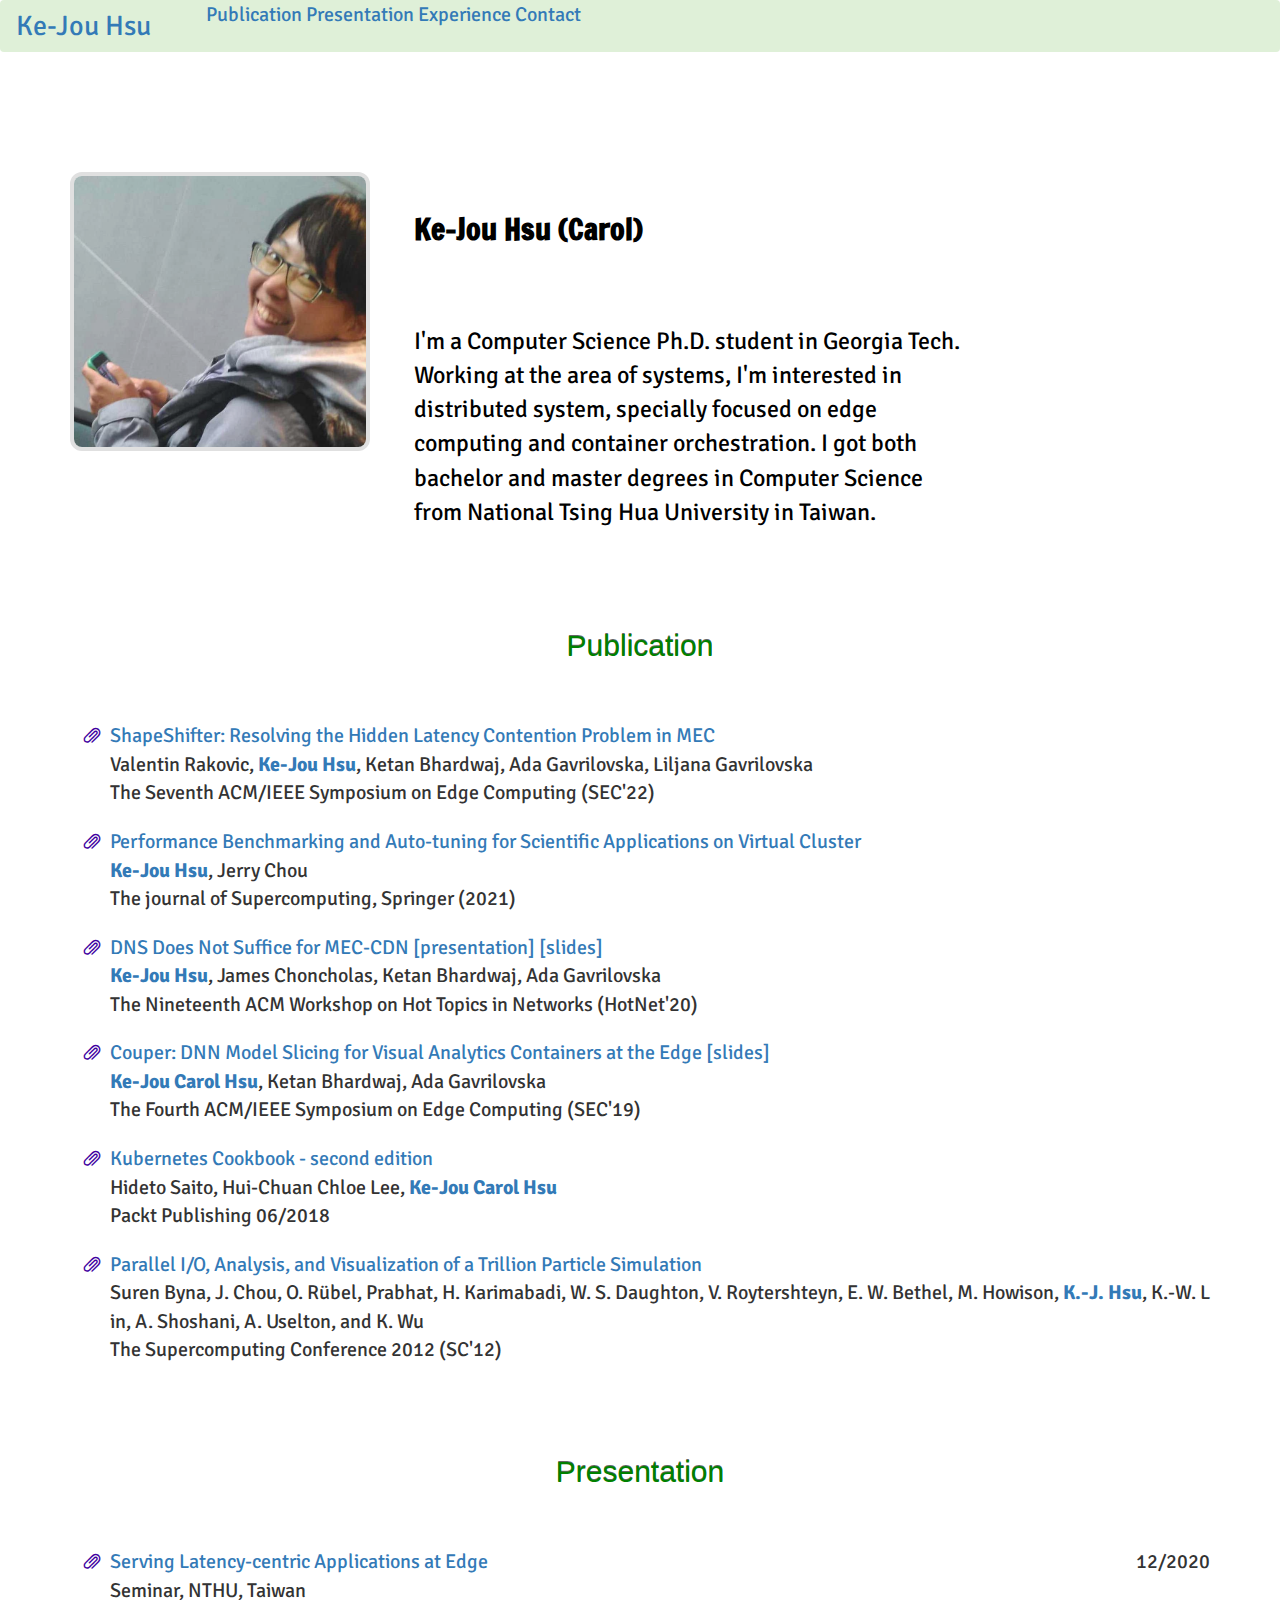
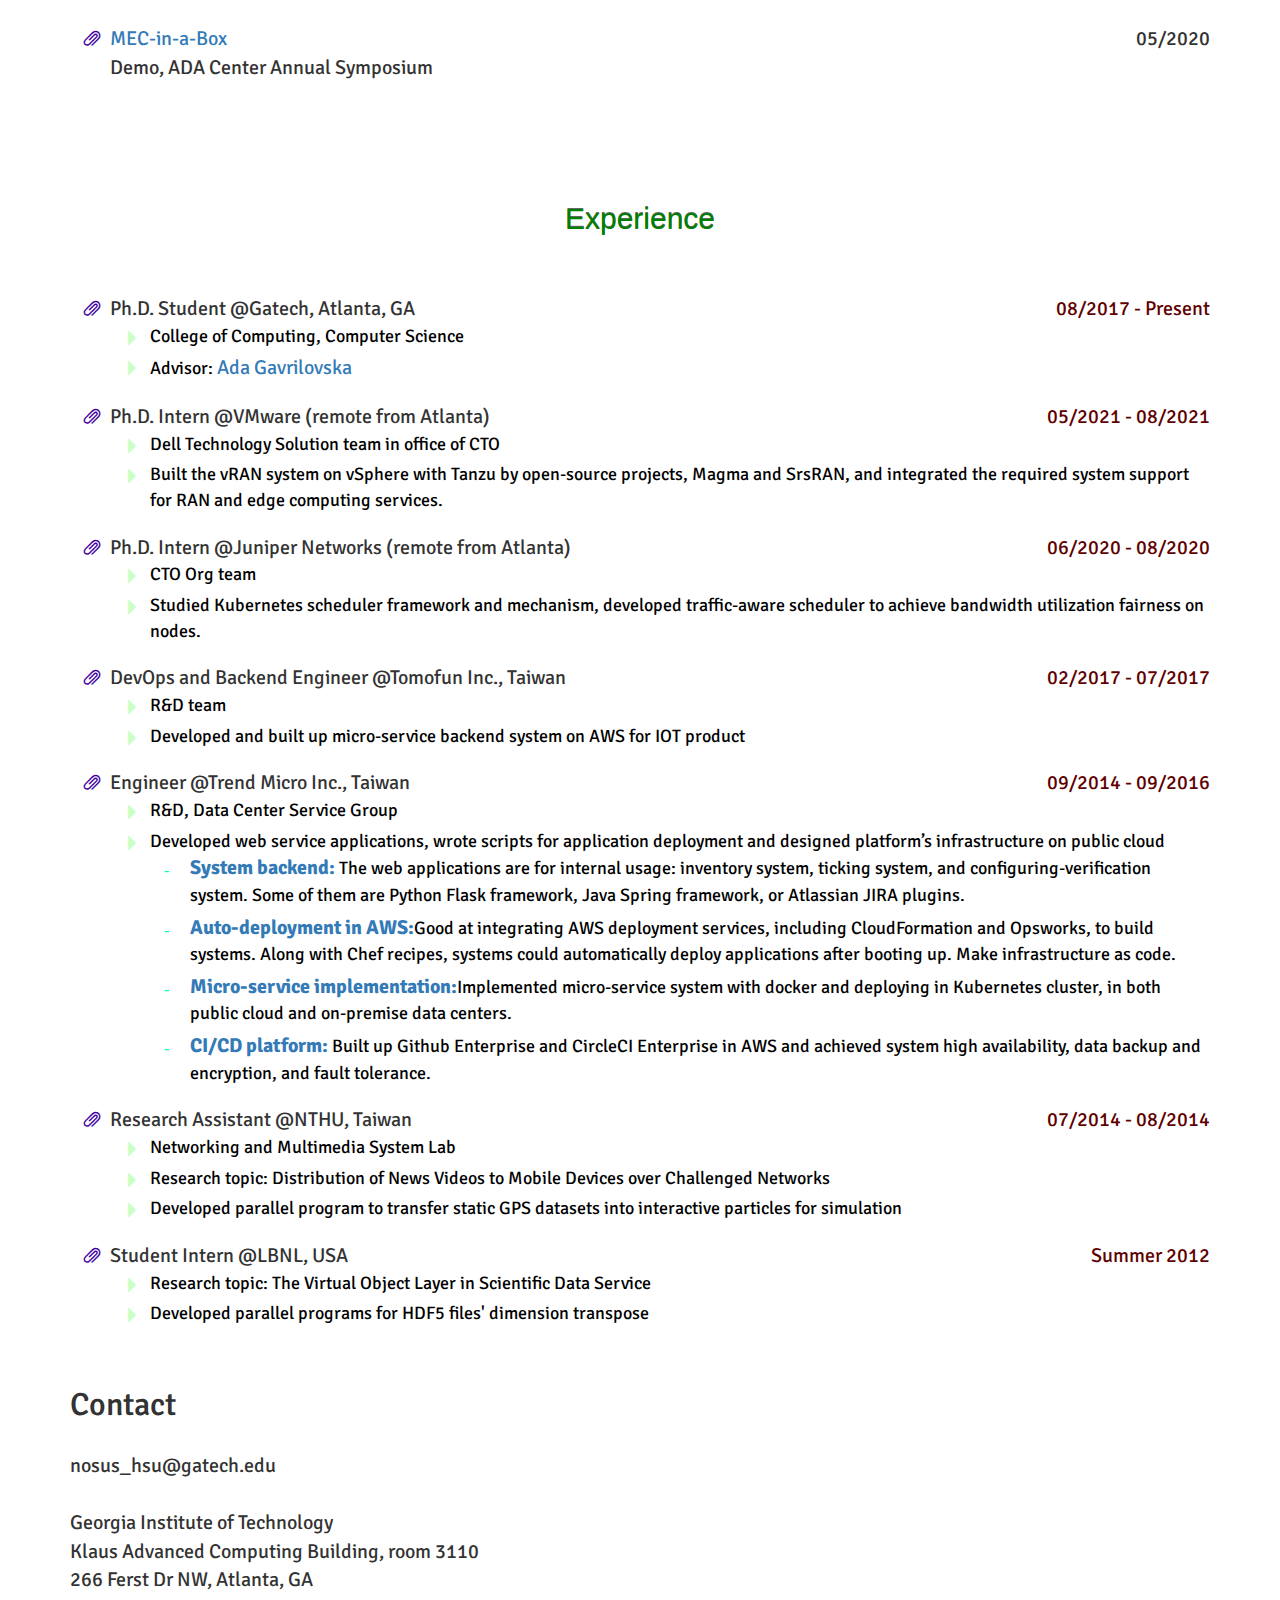
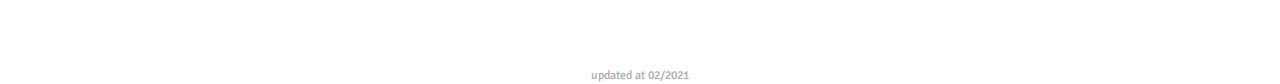
<file: index.html>
<!DOCTYPE html>
<html lang="en">
  <head>
    <!-- Required meta tags -->
    <meta charset="utf-8">
    <meta name="viewport" content="width=device-width, initial-scale=1, shrink-to-fit=no">

	<!-- main css-->
	<link rel="stylesheet" href="./css/main.css">
    <!-- Bootstrap CSS -->
    <link rel="stylesheet" href="https://maxcdn.bootstrapcdn.com/bootstrap/4.0.0-beta/css/bootstrap.min.css" integrity="sha384-/Y6pD6FV/Vv2HJnA6t+vslU6fwYXjCFtcEpHbNJ0lyAFsXTsjBbfaDjzALeQsN6M" crossorigin="anonymous">
    <link rel="stylesheet" href="https://maxcdn.bootstrapcdn.com/bootstrap/3.3.7/css/bootstrap.min.css">
	<!-- google font-->
	<link href='https://fonts.googleapis.com/css?family=Francois One' rel='stylesheet'>
	<link href='https://fonts.googleapis.com/css?family=Signika' rel='stylesheet'>
	<title>Ke-Jou Carol Hsu</title>    
  </head>

  <body>
	<nav class="navbar navbar-expand-lg navbar-dark fixed-top bg-success">
  		<a class="navbar-brand" style="font-size: 28px;" href="#">Ke-Jou Hsu</a>
    	<ul class="navbar-nav mr-auto">
        	<a class="nav-item nav-link" href="#publication">Publication</a>
        	<a class="nav-item nav-link" href="#presentation">Presentation</a>
        	<a class="nav-item nav-link" href="#experience">Experience</a>
        	<a class="nav-item nav-link" href="#contact">Contact</a>
    	</ul>
	</nav>


    <div class="container intro_box">
		<img src="./img/airport.jpg" class="intro_photo"></img>
		<div class=intro_text>
			<h2 class=intro_name>
          		Ke-Jou Hsu (Carol)
          	</h2>
			<br>
          	<br>
			I'm a Computer Science Ph.D. student in Georgia Tech. 
			Working at the area of systems, I'm interested in distributed system, specially focused on edge computing and container orchestration. I got both bachelor and master degrees in Computer Science from National Tsing Hua University in Taiwan.
		</div>
	</div>

	<div id="publication" class="container pub_box">
		<h2 class="box_title">Publication</h2>
		<ul class="pub_text">
			<li><a href="https://doi.org/10.1109/SEC54971.2022.00026">ShapeShifter: Resolving the Hidden Latency Contention Problem in MEC</a>
			<br>
			Valentin Rakovic, <a class="text_tag">Ke-Jou Hsu</a>, Ketan Bhardwaj, Ada Gavrilovska, Liljana Gavrilovska<br>
			The Seventh ACM/IEEE Symposium on Edge Computing (SEC'22)
			</li>
			<li><a href="https://doi.org/10.1007/s11227-021-04103-w">Performance Benchmarking and Auto-tuning for Scientific Applications on Virtual Cluster</a>
			<br>
			<a class="text_tag">Ke-Jou Hsu</a>, Jerry Chou<br>
			The journal of Supercomputing, Springer (2021) 
			</li>
			<li><a href="https://dl.acm.org/doi/10.1145/3422604.3425931">DNS Does Not Suffice for MEC-CDN</a>
			<a href=https://www.youtube.com/watch?v=qXYc5ydQqQk&t=4h2m30s> [presentation]</a>
			<a href=pdf/hotnet_present.pdf> [slides]</a>
			<br>
			<a class="text_tag">Ke-Jou Hsu</a>, James Choncholas, Ketan Bhardwaj, Ada Gavrilovska<br>
			The Nineteenth ACM Workshop on Hot Topics in Networks (HotNet'20)
			</li>
			<li><a href="https://dl.acm.org/doi/10.1145/3318216.3363309">Couper: DNN Model Slicing for Visual Analytics Containers at the Edge</a>
			<a href=pdf/sec19_present.pdf> [slides]</a>
			<br>
			<a class="text_tag">Ke-Jou Carol Hsu</a>, Ketan Bhardwaj, Ada Gavrilovska<br>
			The Fourth ACM/IEEE Symposium on Edge Computing (SEC'19)
			</li>
			<li><a href=https://www.packtpub.com/virtualization-and-cloud/kubernetes-cookbook-second-edition>Kubernetes Cookbook - second edition</a><br>
			Hideto Saito, Hui-Chuan Chloe Lee, <a class="text_tag">Ke-Jou Carol Hsu</a><br>
			Packt Publishing 06/2018
			</li>
			<li><a href="https://sdm.lbl.gov/~sbyna/research/papers/vpic.pdf">Parallel I/O, Analysis, and Visualization of a Trillion Particle Simulation</a><br>
			Suren Byna, J. Chou, O. Rübel, Prabhat, H. Karimabadi, W. S. Daughton, V. Roytershteyn, E. W. Bethel, M. Howison,<a class="text_tag"> K.-J. Hsu</a>, K.-W. Lin, A. Shoshani, A. Uselton, and K. Wu <br>
			The Supercomputing Conference 2012 (SC'12)
			</li>
		</ul>
	</div>


	<div id="presentation" class="container pub_box">
		<h2 class="box_title">Presentation</h2>
		<ul class="pub_text">
			<li><a href="http://web.cs.nthu.edu.tw/p/406-1174-193581,r67.php">Serving Latency-centric Applications at Edge</a>
            <span>12/2020</span>
			<br>
			Seminar, NTHU, Taiwan
			</li>

			<li><a href=https://www.youtube.com/watch?v=rfS7dcG6pNM> MEC-in-a-Box</a>
            <span>05/2020</span>
			<br>
			Demo, ADA Center Annual Symposium
			</li>
		</ul>
	</div>



	<div id="experience" class="container exp_box">
		<h2 class="box_title">Experience</h2>
		<ul>
			<li>
				Ph.D. Student @Gatech, Atlanta, GA  <span>08/2017 - Present</span>
				<ul>
					<li>College of Computing, Computer Science</li>
					<li>Advisor: <a href="https://www.cc.gatech.edu/home/ada/">Ada Gavrilovska</a></li>
				</ul>
			</li>
			<li>Ph.D. Intern @VMware (remote from Atlanta) <span>05/2021 - 08/2021</span>
				<ul>
					<li> Dell Technology Solution team in office of CTO  </li>
					<li> Built the vRAN system on vSphere with Tanzu by open-source projects, Magma and SrsRAN, 
                        and integrated the required system support for RAN and edge computing services.  </li>
				</ul>
			</li>
			<li>Ph.D. Intern @Juniper Networks (remote from Atlanta) <span>06/2020 - 08/2020</span>
				<ul>
					<li> CTO Org team </li>
					<li> Studied Kubernetes scheduler framework and mechanism, developed traffic-aware scheduler
						 to achieve bandwidth utilization fairness on nodes. </li>
				</ul>
			</li>
			<li>DevOps and Backend Engineer @Tomofun Inc., Taiwan <span>02/2017 - 07/2017</span>
				<ul>
					<li> R&D team </li>
					<li> Developed and built up micro-service backend system on AWS for IOT product </li>
				</ul>
			</li>
			<li>Engineer @Trend Micro Inc., Taiwan <span>09/2014 - 09/2016</span>
				<ul>
					<li>R&D, Data Center Service Group</li>
					<li>Developed web service applications, wrote scripts for application deployment and designed platform’s infrastructure on public cloud
						<ul>
							<li><a class="text_tag">System backend:</a> The web applications are for internal usage: inventory system, ticking system, and configuring-verification system. Some of them are Python Flask framework, Java Spring framework, or Atlassian JIRA plugins.</li>
							<li><a class="text_tag">Auto-deployment in AWS:</a>Good at integrating AWS deployment services, including CloudFormation and Opsworks, to build systems. Along with Chef recipes, systems could automatically deploy applications after booting up. Make infrastructure as code.</li>
							<li><a class="text_tag">Micro-service implementation:</a>Implemented micro-service system with docker and deploying in Kubernetes cluster, in both public cloud and on-premise data centers.</li>
							<li><a class="text_tag">CI/CD platform:</a> Built up Github Enterprise and CircleCI Enterprise in AWS and achieved system high availability, data backup and encryption, and fault tolerance.</li>
						</ul>
					</li>
				</ul>
			</li>
			<li>Research Assistant @NTHU, Taiwan <span>07/2014 - 08/2014</span>
				<ul>
					<li>Networking and Multimedia System Lab</li>
					<li>Research topic: Distribution of News Videos to Mobile Devices over Challenged Networks</li>
					<li>Developed parallel program to transfer static GPS datasets into interactive particles for simulation</li>
				</ul>
			</li>
			<li>Student Intern @LBNL, USA <span>Summer 2012</span>
				<ul>
					<li>Research topic: The Virtual Object Layer in Scientific Data Service</li>
					<li>Developed parallel programs for HDF5 files' dimension transpose</li>
				</ul>
			</li>
		</ul>
	</div>

	<div id="contact" class="container contact_box">
		<iframe src="https://www.google.com/maps/embed?pb=!1m14!1m8!1m3!1d1658.1693154478473!2d-84.39531402973974!3d33.777752502766006!3m2!1i1024!2i768!4f13.1!3m3!1m2!1s0x0%3A0x16eec927f37b40ec!2sKlaus+Advanced+Computing+Building!5e0!3m2!1szh-TW!2sus!4v1525208864212" width="400" height="300" frameborder="0" style="border:0" allowfullscreen></iframe>
		<h2 style="font-size: 32px;">Contact</h2>
		<p class="contact_info">
		nosus_hsu@gatech.edu<br><br>
		Georgia Institute of Technology<br>
		Klaus Advanced Computing Building, room 3110<br>
		266 Ferst Dr NW, Atlanta, GA
		</p>
	</div>

	<div class="update_date">
		updated at 02/2021
	</div>
    <!-- Optional JavaScript -->
    <!-- jQuery first, then Popper.js, then Bootstrap JS -->
    <script src="js/jquery-3.2.1.slim.min.js"></script>
	<script src="https://cdnjs.cloudflare.com/ajax/libs/popper.js/1.11.0/umd/popper.min.js" integrity="sha384-b/U6ypiBEHpOf/4+1nzFpr53nxSS+GLCkfwBdFNTxtclqqenISfwAzpKaMNFNmj4" crossorigin="anonymous"></script>
    <script src="js/bootstrap.min.js"></script>
  </body>
</html>
</file>
<file: css/main.css>
iframe {
	float: right;
}

li {
    display: block;
	margin-bottom: 20px;
}


li li li:before {
    content: "-";
    font-family: 'Glyphicons Halflings';
    font-size: 16px;
    float: left;
    margin-top: 4px;
    margin-left: -26px;
    color: #00FFA4;
}

li:before
{
    content: "\e142";
    font-family: 'Glyphicons Halflings';
    font-size: 16px;
    float: left;
    margin-top: 4px;
    margin-left: -26px;
    color: #4000A0;
}

li li:before
{
    content: "\e250";
    font-family: 'Glyphicons Halflings';
    font-size: 16px;
    float: left;
    margin-top: 4px;
    margin-left: -26px;
    color: #CCFFC4;
}

li span{
	float: right;
}

html *
{
   font-size: 20px;
   font-family: 'Signika';
}

.intro_box {
	position: relative;
	top: 100px;
}

.exp_box {
	position: relative;
	top: 180px;
}

.exp_box li span{
	color: #600000;
}

.exp_box li li {
	color: black;
	margin-bottom: 5px;
	font-size: 18px;
}

.pub_box {
	position: relative;
	top: 150px;
}

.pres_box {
	position: relative;
	top: 160px;
}

.pres_box li span {
	color: #600000;
}

.contact_box {
	position: relative;
	top: 200px;
}

.intro_photo {
	display: inline-block;
	opacity: 0.9;
	width: 300px;
	border-radius: 12px;
	border: 4px solid #ddd;
}

.intro_name {
	font-size: 30px;
	color: black;
	font-weight: bold;
	font-family: 'Francois One';
}

.intro_text {
	position: relative;
	display: inline-block;
	font-family: 'Signika';
	color: black;
	font-size: 24px;
	vertical-align: top;
	top: 20px;
	left: 40px; 
	width: 560px;
}

.box_title {
	text-align: center;
	font-size: 30px;
	font-family: 'Muli', sans-serif;
	text-shadow: 0 -1px rgba(0,0,0.1,0.6);
	padding: 50px 15px;
	color: green;
}

.exp_text {
    font-size: 16px;
}

.pub_text {
	word-break: break-all;
}

.pres_text {
	word-break: break-all;
}

.text_tag {
	font-weight: bold;
}

.contact_info {
	margin-top: 30px;	
}

.update_date {
	position: relative;
	top: 200px;	
	bottom: 30px;
	text-align: center;
	color: #AAAAA9;
	font-size: 12px;
}
</file>
